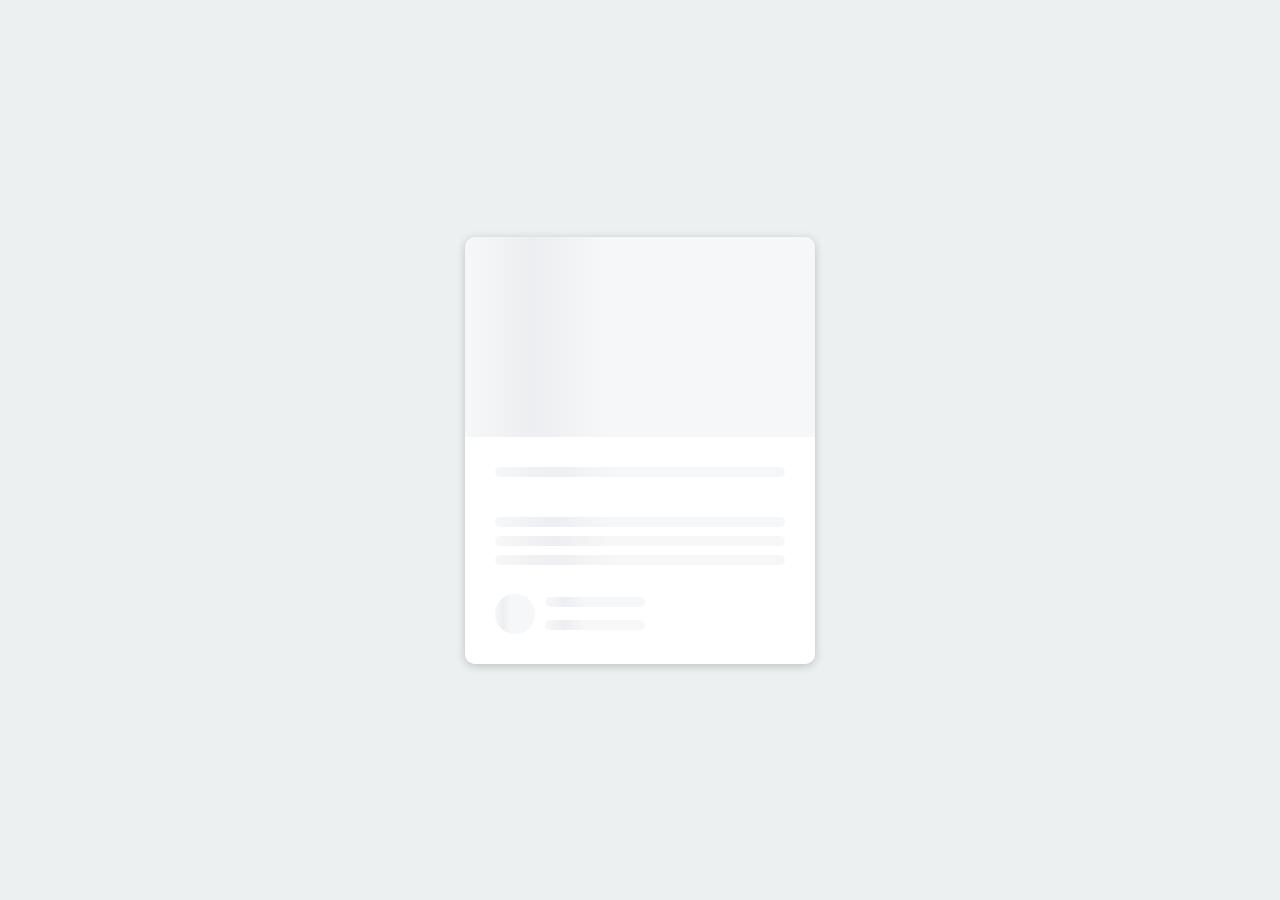
<file: (ok)_content_placeholder/index.html>
<!DOCTYPE html>
<html lang="en">

<head>
  <meta charset="UTF-8">
  <meta http-equiv="X-UA-Compatible" content="IE=edge">
  <meta name="viewport" content="width=device-width, initial-scale=1.0">
  <link rel="stylesheet" href="style.css">
  <title>Content Placeholder</title>
</head>

<body>

  <div class="card">
    <div class="card-header animated-bg" id="header">
      &nbsp;
    </div>
    <div class="card-content">
      <h3 class="card-title animated-bg animated-bg-text" id="title">
        &nbsp;
      </h3>
      <p class="card-excerpt" id="excerpt">
        &nbsp;
        <span class="animated-bg animated-bg-text">&nbsp;</span>
        <span class="animated-bg animated-bg-text">&nbsp;</span>
        <span class="animated-bg animated-bg-text">&nbsp;</span>
      </p>
      <div class="author">
        <div class="profile-img animated-bg" id="profile_img">
          &nbsp;
        </div>
        <div class="author-info">
          <strong class="animated-bg animated-bg-text" id="name">&nbsp;</strong>
          <small class="animated-bg animated-bg-text" id="date">&nbsp;</small>
        </div>
      </div>
    </div>

  </div>

  <script src="script.js"></script>
</body>

</html>
</file>
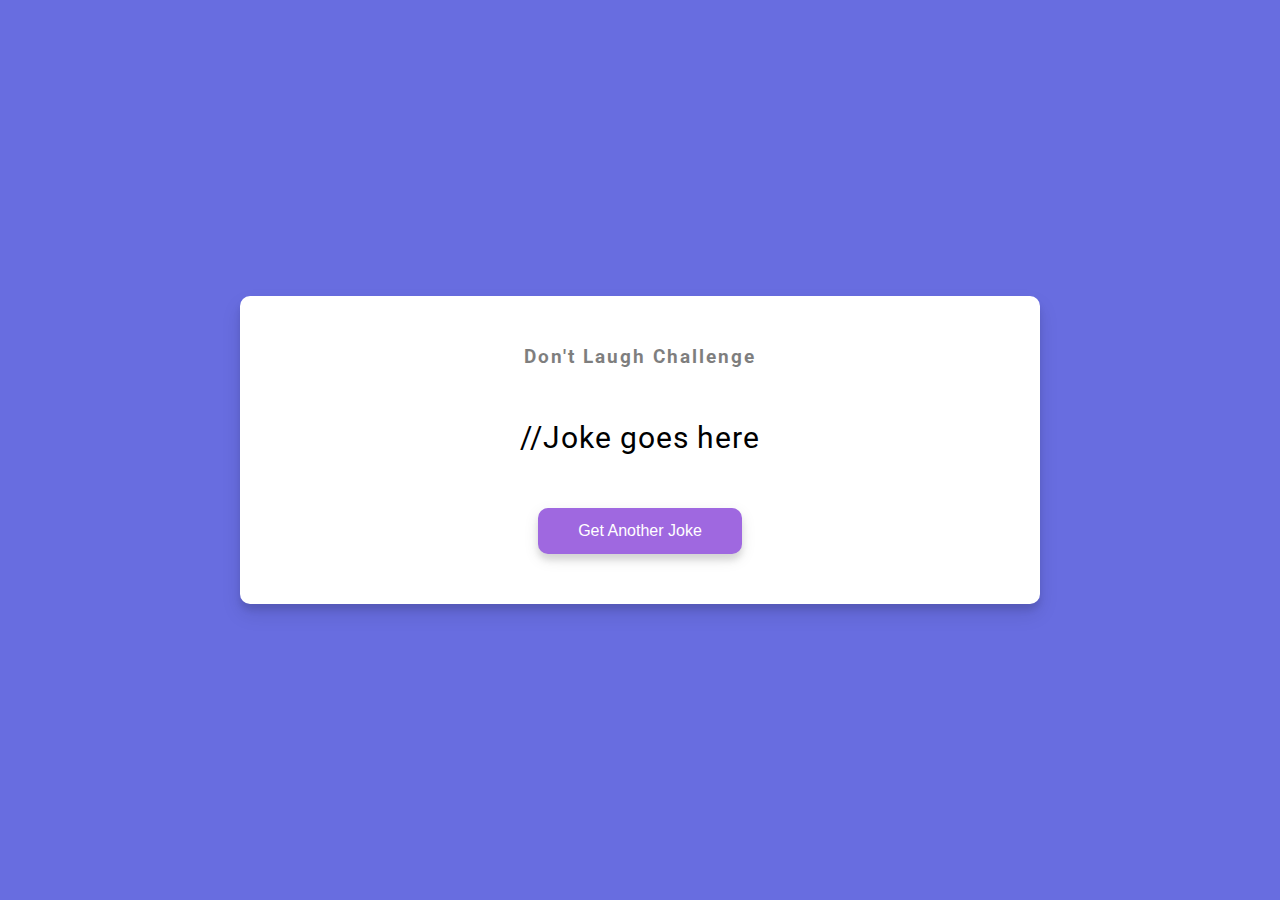
<file: (ok)_dad-jokes/index.html>
<!DOCTYPE html>
<html lang="en">

<head>
  <meta charset="UTF-8">
  <meta http-equiv="X-UA-Compatible" content="IE=edge">
  <meta name="viewport" content="width=device-width, initial-scale=1.0">
  <link rel="stylesheet" href="https://cdnjs.cloudflare.com/ajax/libs/font-awesome/5.14.0/css/all.min.css"
    integrity="sha512-1PKOgIY59xJ8Co8+NE6FZ+LOAZKjy+KY8iq0G4B3CyeY6wYHN3yt9PW0XpSriVlkMXe40PTKnXrLnZ9+fkDaog=="
    crossorigin="anonymous" />
  <link rel="stylesheet" href="style.css">
  <title>Dad Jokes</title>
</head>

<body>

  <div class="container">
    <h3>Don't Laugh Challenge</h3>
    <div class="joke" id="joke">//Joke goes here</div>
    <button id="jokeBtn" class="btn">Get Another Joke</button>
  </div>

  <script src="script.js"></script>
</body>

</html>
</file>
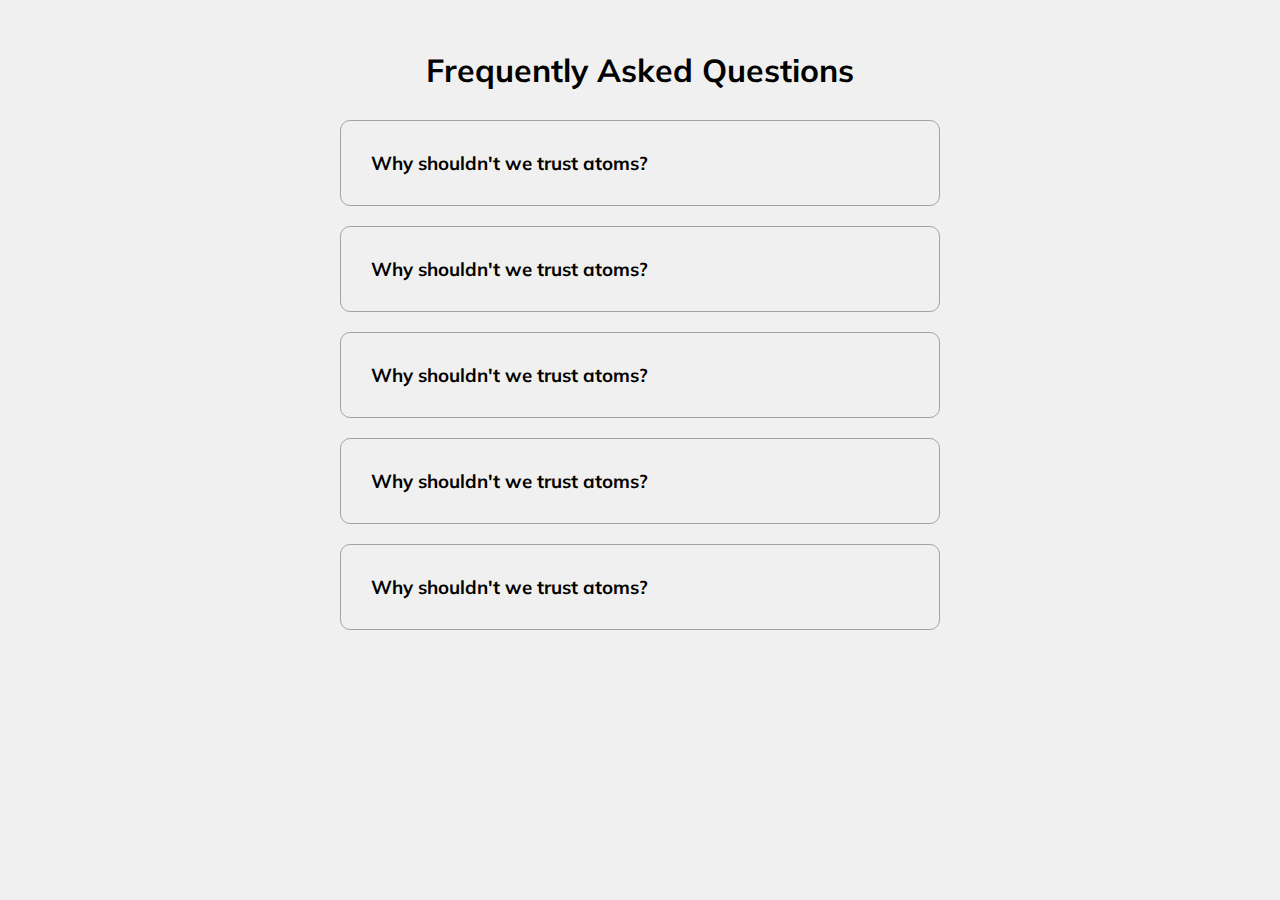
<file: (ok)_faq_collapse/index.html>
<!DOCTYPE html>
<html lang="en">

<head>
  <meta charset="UTF-8">
  <meta http-equiv="X-UA-Compatible" content="IE=edge">
  <meta name="viewport" content="width=device-width, initial-scale=1.0">
  <link rel="stylesheet" href="https://cdnjs.cloudflare.com/ajax/libs/font-awesome/5.14.0/css/all.min.css"
    integrity="sha512-1PKOgIY59xJ8Co8+NE6FZ+LOAZKjy+KY8iq0G4B3CyeY6wYHN3yt9PW0XpSriVlkMXe40PTKnXrLnZ9+fkDaog=="
    crossorigin="anonymous" />
  <link rel="stylesheet" href="style.css">
  <title>FAQ</title>
</head>

<body>

  <h1>Frequently Asked Questions</h1>
  <div class="faq-container">
    <div class="faq">
      <h3 class="faq-title">
        Why shouldn't we trust atoms?
      </h3>

      <p class="faq-text">
        They make up everything
      </p>

      <button class="faq-toggle">
        <i class="fas fa-chevron-down"></i>
        <i class="fas fa-times"></i>
      </button>
    </div>
    <div class="faq">
      <h3 class="faq-title">
        Why shouldn't we trust atoms?
      </h3>

      <p class="faq-text">
        They make up everything
      </p>

      <button class="faq-toggle">
        <i class="fas fa-chevron-down"></i>
        <i class="fas fa-times"></i>
      </button>
    </div>
    <div class="faq">
      <h3 class="faq-title">
        Why shouldn't we trust atoms?
      </h3>

      <p class="faq-text">
        They make up everything
      </p>

      <button class="faq-toggle">
        <i class="fas fa-chevron-down"></i>
        <i class="fas fa-times"></i>
      </button>
    </div>
    <div class="faq">
      <h3 class="faq-title">
        Why shouldn't we trust atoms?
      </h3>

      <p class="faq-text">
        They make up everything
      </p>

      <button class="faq-toggle">
        <i class="fas fa-chevron-down"></i>
        <i class="fas fa-times"></i>
      </button>
    </div>
    <div class="faq">
      <h3 class="faq-title">
        Why shouldn't we trust atoms?
      </h3>

      <p class="faq-text">
        They make up everything
      </p>

      <button class="faq-toggle">
        <i class="fas fa-chevron-down"></i>
        <i class="fas fa-times"></i>
      </button>
    </div>
  </div>

  <script src="script.js"></script>
</body>

</html>
</file>
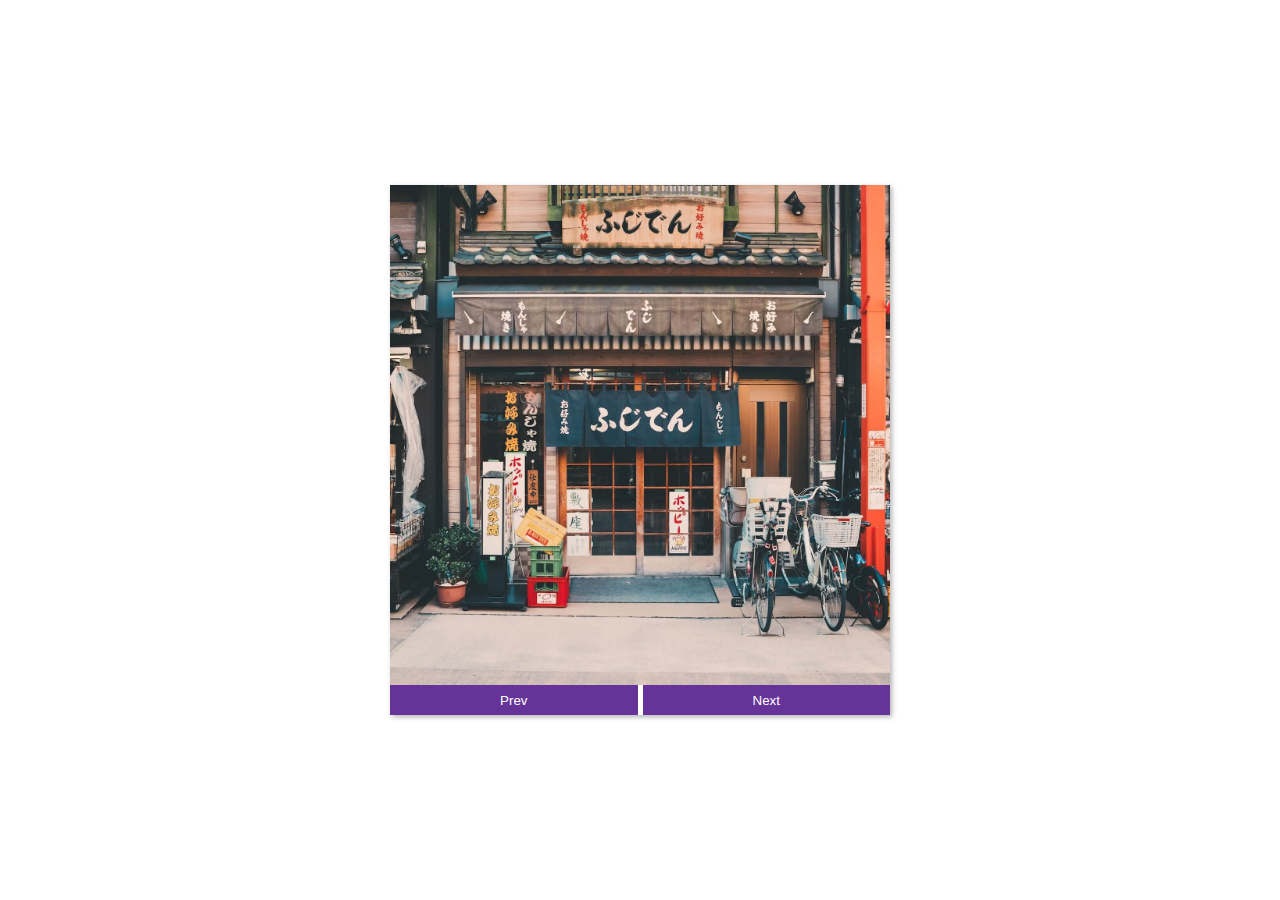
<file: (ok)_image-carousel/index.html>
<!DOCTYPE html>
<html lang="en">

<head>
  <meta charset="UTF-8">
  <meta http-equiv="X-UA-Compatible" content="IE=edge">
  <meta name="viewport" content="width=device-width, initial-scale=1.0">
  <link rel="stylesheet" href="https://cdnjs.cloudflare.com/ajax/libs/font-awesome/5.14.0/css/all.min.css"
    integrity="sha512-1PKOgIY59xJ8Co8+NE6FZ+LOAZKjy+KY8iq0G4B3CyeY6wYHN3yt9PW0XpSriVlkMXe40PTKnXrLnZ9+fkDaog=="
    crossorigin="anonymous" />
  <link rel="stylesheet" href="style.css">
  <title>Image Carousel</title>
</head>

<body>

  <div class="carousel">
    <div class="image-container" id="imgs">
      <img src="./images/japan-1.jpg" alt="first-image">
      <img src="./images/japan-2.jpg" alt="second-image">
      <img src="./images/japan-3.jpg" alt="third-image">
      <img src="./images/japan-4.jpg" alt="fourth-image">
    </div>

    <div class="buttons-container">
      <button id="left" class="btn">Prev</button>
      <button id="right" class="btn">Next</button>
    </div>
  </div>

  <script src="script.js"></script>
</body>

</html>
</file>
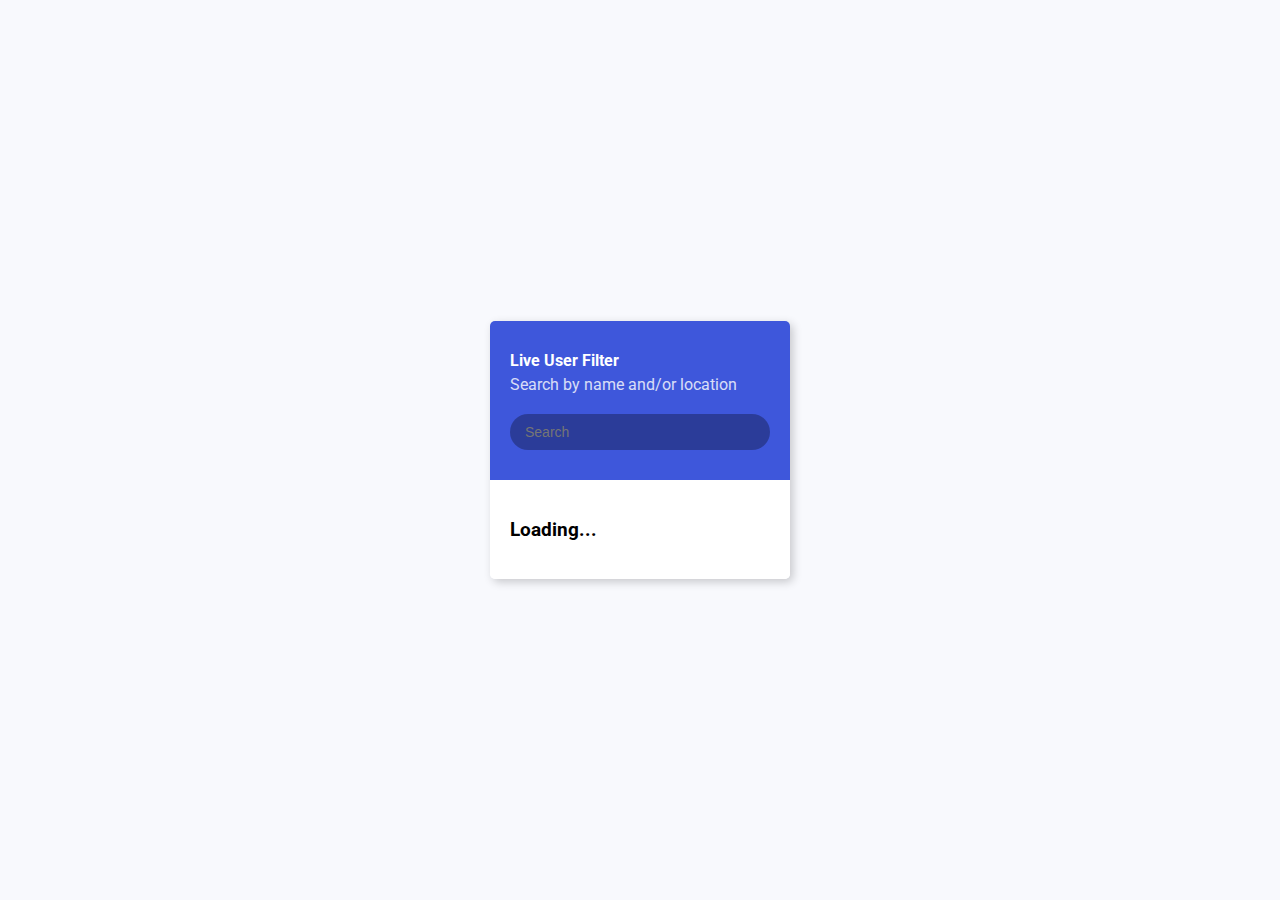
<file: (ok)_live-user-filter/index.html>
<!DOCTYPE html>
<html lang="en">

<head>
  <meta charset="UTF-8">
  <meta http-equiv="X-UA-Compatible" content="IE=edge">
  <meta name="viewport" content="width=device-width, initial-scale=1.0">
  <link rel="stylesheet" href="https://cdnjs.cloudflare.com/ajax/libs/font-awesome/5.14.0/css/all.min.css"
    integrity="sha512-1PKOgIY59xJ8Co8+NE6FZ+LOAZKjy+KY8iq0G4B3CyeY6wYHN3yt9PW0XpSriVlkMXe40PTKnXrLnZ9+fkDaog=="
    crossorigin="anonymous" />
  <link rel="stylesheet" href="style.css">
  <title>Live User Filter</title>
</head>

<body>

  <div class="container">
    <header class="header">
      <h4 class="title">Live User Filter</h4>
      <span class="subtitle">Search by name and/or location</span>
      <input type="text" id="filter" placeholder="Search">
    </header>

    <ul id="result" class="user-list">
      <li>
        <h3>Loading...</h3>
      </li>
    </ul>
  </div>

  <script src="script.js"></script>
</body>

</html>
</file>
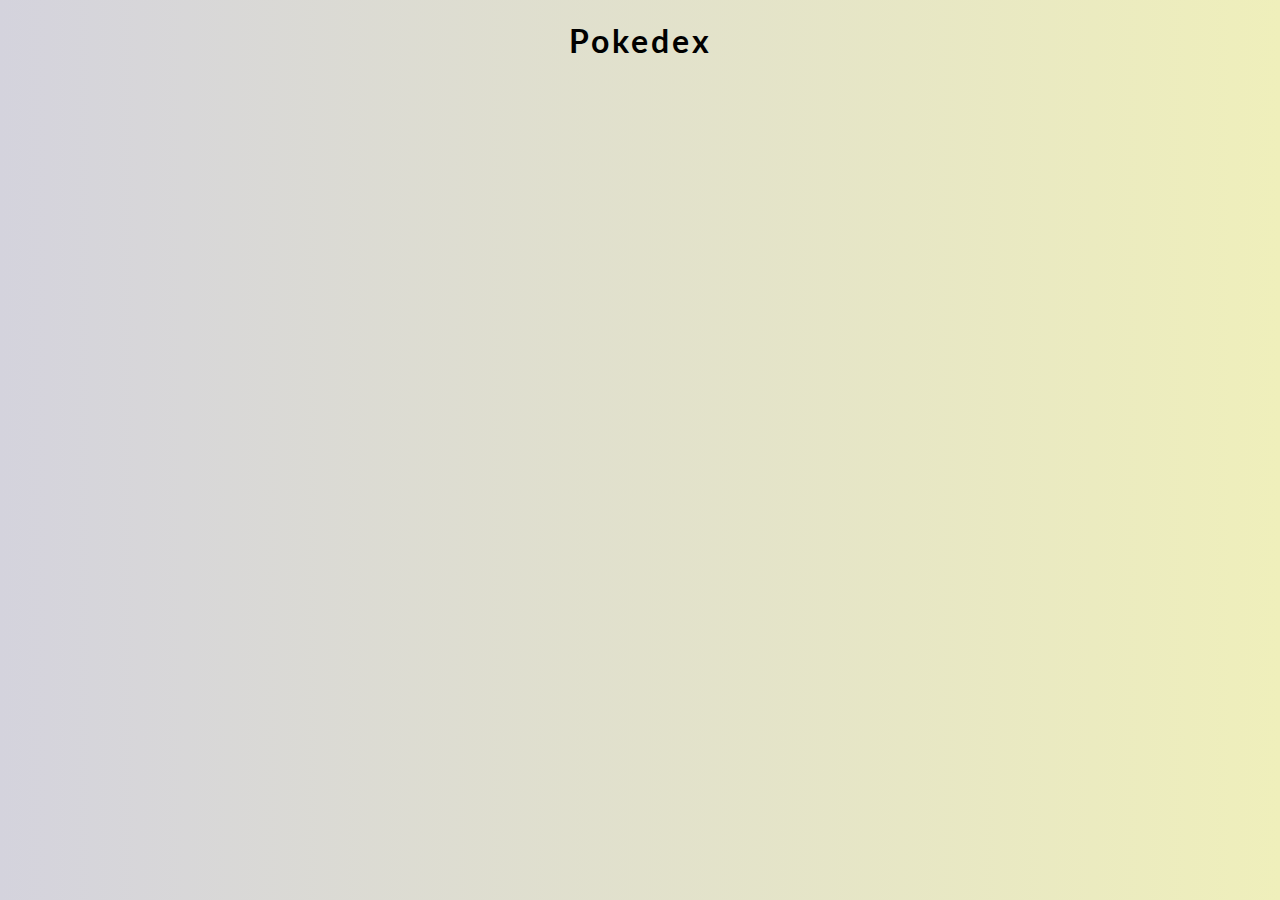
<file: (ok)_pokedex/index.html>
<!DOCTYPE html>
<html lang="en">

<head>
  <meta charset="UTF-8">
  <meta http-equiv="X-UA-Compatible" content="IE=edge">
  <meta name="viewport" content="width=device-width, initial-scale=1.0">
  <link rel="stylesheet" href="https://cdnjs.cloudflare.com/ajax/libs/font-awesome/5.14.0/css/all.min.css"
    integrity="sha512-1PKOgIY59xJ8Co8+NE6FZ+LOAZKjy+KY8iq0G4B3CyeY6wYHN3yt9PW0XpSriVlkMXe40PTKnXrLnZ9+fkDaog=="
    crossorigin="anonymous" />
  <link rel="stylesheet" href="style.css">
  <title>Pokedex</title>
</head>

<body>

  <h1>Pokedex</h1>
  <div class="poke-container" id="poke-container">
    <!-- Content goes here -->
  </div>

  <script src="script.js"></script>
</body>

</html>
</file>
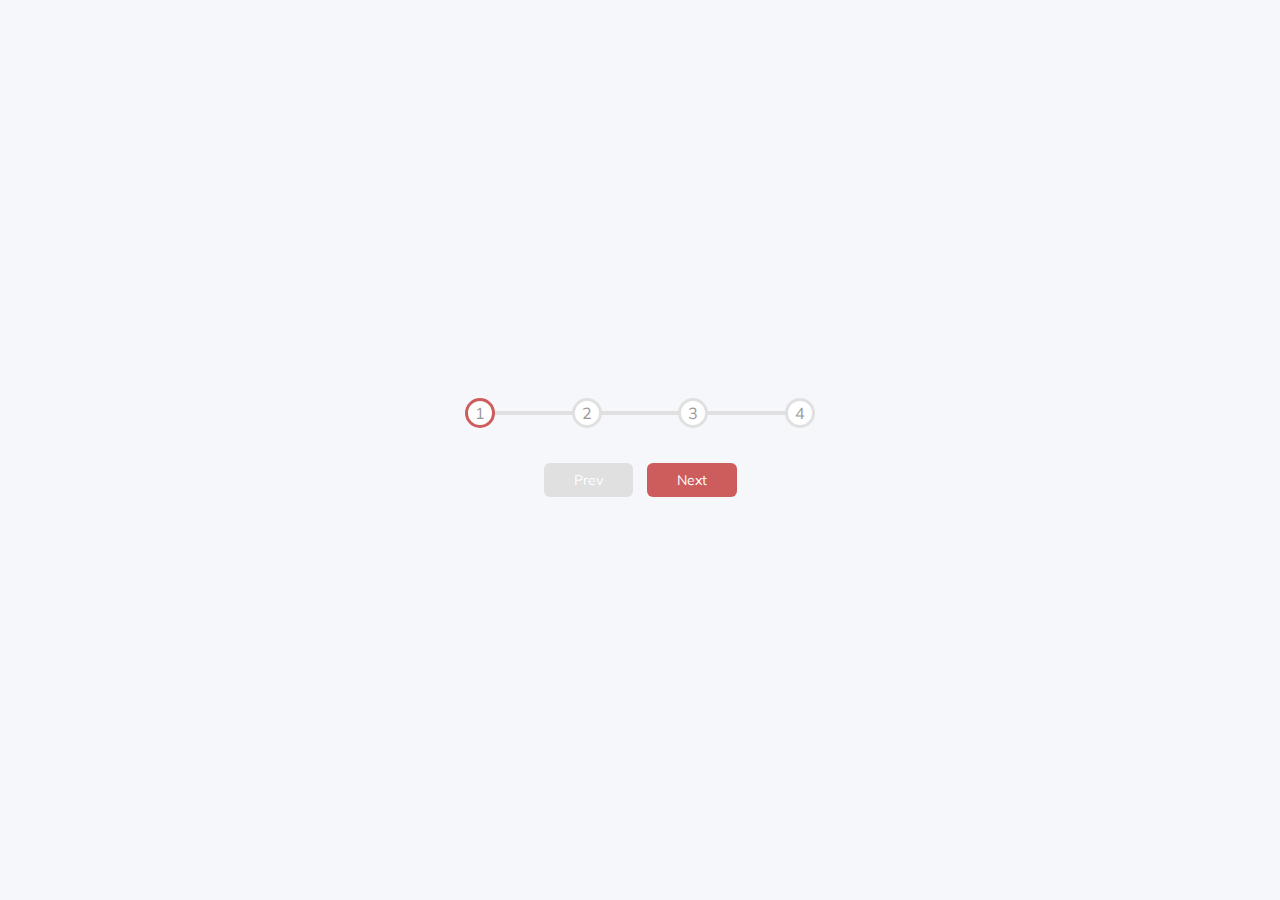
<file: (ok)_progress_steps/index.html>
<!DOCTYPE html>
<html lang="en">

<head>
  <meta charset="UTF-8">
  <meta http-equiv="X-UA-Compatible" content="IE=edge">
  <meta name="viewport" content="width=device-width, initial-scale=1.0">
  <link rel="stylesheet" href="https://cdnjs.cloudflare.com/ajax/libs/font-awesome/5.14.0/css/all.min.css"
    integrity="sha512-1PKOgIY59xJ8Co8+NE6FZ+LOAZKjy+KY8iq0G4B3CyeY6wYHN3yt9PW0XpSriVlkMXe40PTKnXrLnZ9+fkDaog=="
    crossorigin="anonymous" />
  <link rel="stylesheet" href="style.css">
  <title>Progress Steps</title>
</head>

<body>
  <div class="container">
    <div class="progress-container">
      <div class="progress" id="progress"></div>
      <div class="circle active">1</div>
      <div class="circle">2</div>
      <div class="circle">3</div>
      <div class="circle">4</div>
    </div>

    <button class="btn" id="prev" disabled>Prev</button>
    <button class="btn" id="next">Next</button>
  </div>

  <script src="script.js"></script>
</body>

</html>
</file>
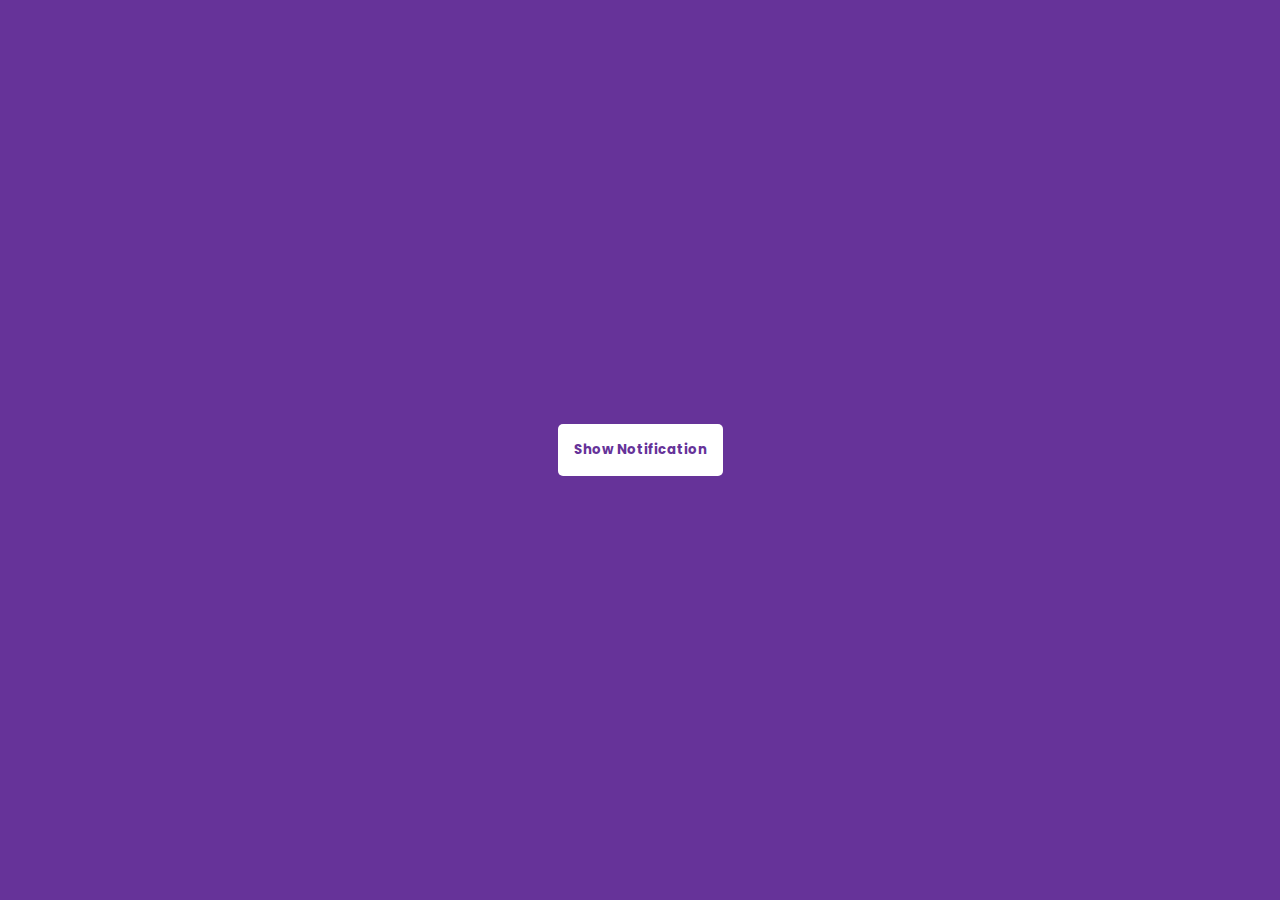
<file: (ok)_toast-notification/index.html>
<!DOCTYPE html>
<html lang="en">

<head>
  <meta charset="UTF-8">
  <meta http-equiv="X-UA-Compatible" content="IE=edge">
  <meta name="viewport" content="width=device-width, initial-scale=1.0">
  <link rel="stylesheet" href="https://cdnjs.cloudflare.com/ajax/libs/font-awesome/5.14.0/css/all.min.css"
    integrity="sha512-1PKOgIY59xJ8Co8+NE6FZ+LOAZKjy+KY8iq0G4B3CyeY6wYHN3yt9PW0XpSriVlkMXe40PTKnXrLnZ9+fkDaog=="
    crossorigin="anonymous" />
  <link rel="stylesheet" href="style.css">
  <title>Toast Notification</title>
</head>

<body>

  <ul class="toasts"></ul>

  <button class="btn" id="button">Show Notification</button>

  <script src="script.js"></script>
</body>

</html>
</file>
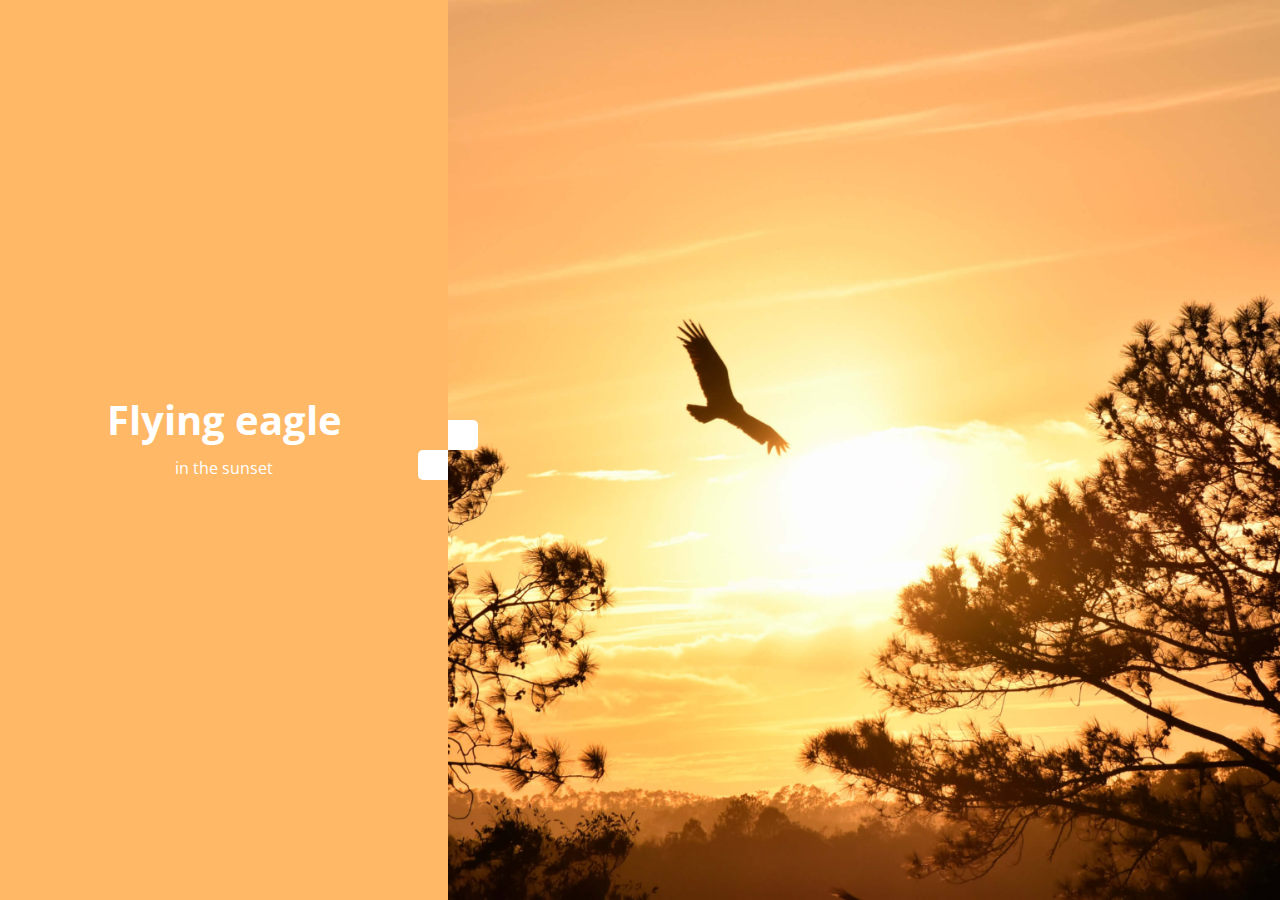
<file: (ok)_vertical_slider/index.html>
<!DOCTYPE html>
<html lang="en">

<head>
  <meta charset="UTF-8">
  <meta http-equiv="X-UA-Compatible" content="IE=edge">
  <meta name="viewport" content="width=device-width, initial-scale=1.0">
  <link rel="stylesheet" href="https://cdnjs.cloudflare.com/ajax/libs/font-awesome/5.14.0/css/all.min.css"
    integrity="sha512-1PKOgIY59xJ8Co8+NE6FZ+LOAZKjy+KY8iq0G4B3CyeY6wYHN3yt9PW0XpSriVlkMXe40PTKnXrLnZ9+fkDaog=="
    crossorigin="anonymous" />
  <link rel="stylesheet" href="style.css">
  <title>Vertical Slider</title>
</head>

<body>

  <div class="slider-container">
    <div class="left-slide">
      <div style="background-color: #fd3555;">
        <h1>Nature flower</h1>
        <p>all in pink</p>
      </div>
      <div style="background-color: #2a86ba;">
        <h1>Bluuue Sky</h1>
        <p>with it's mountains</p>
      </div>
      <div style="background-color: #252e33;">
        <h1>Lonely castle</h1>
        <p>in the wilderness</p>
      </div>
      <div style="background-color: #ffb866;">
        <h1>Flying eagle</h1>
        <p>in the sunset</p>
      </div>
    </div>
    <div class="right-slide">
      <div style="background-image: url('./images/img-4.jpg');"></div>
      <div style="background-image: url('./images/img-3.jpg');"></div>
      <div style="background-image: url('./images/img-2.jpg');"></div>
      <div style="background-image: url('./images/img-1.jpg');"></div>
    </div>
    <div class="action-buttons">
      <button class="down-button">
        <i class="fas fa-arrow-down"></i>
      </button>
      <button class="up-button">
        <i class="fas fa-arrow-up"></i>
      </button>
    </div>
  </div>

  <script src="script.js"></script>
</body>

</html>
</file>
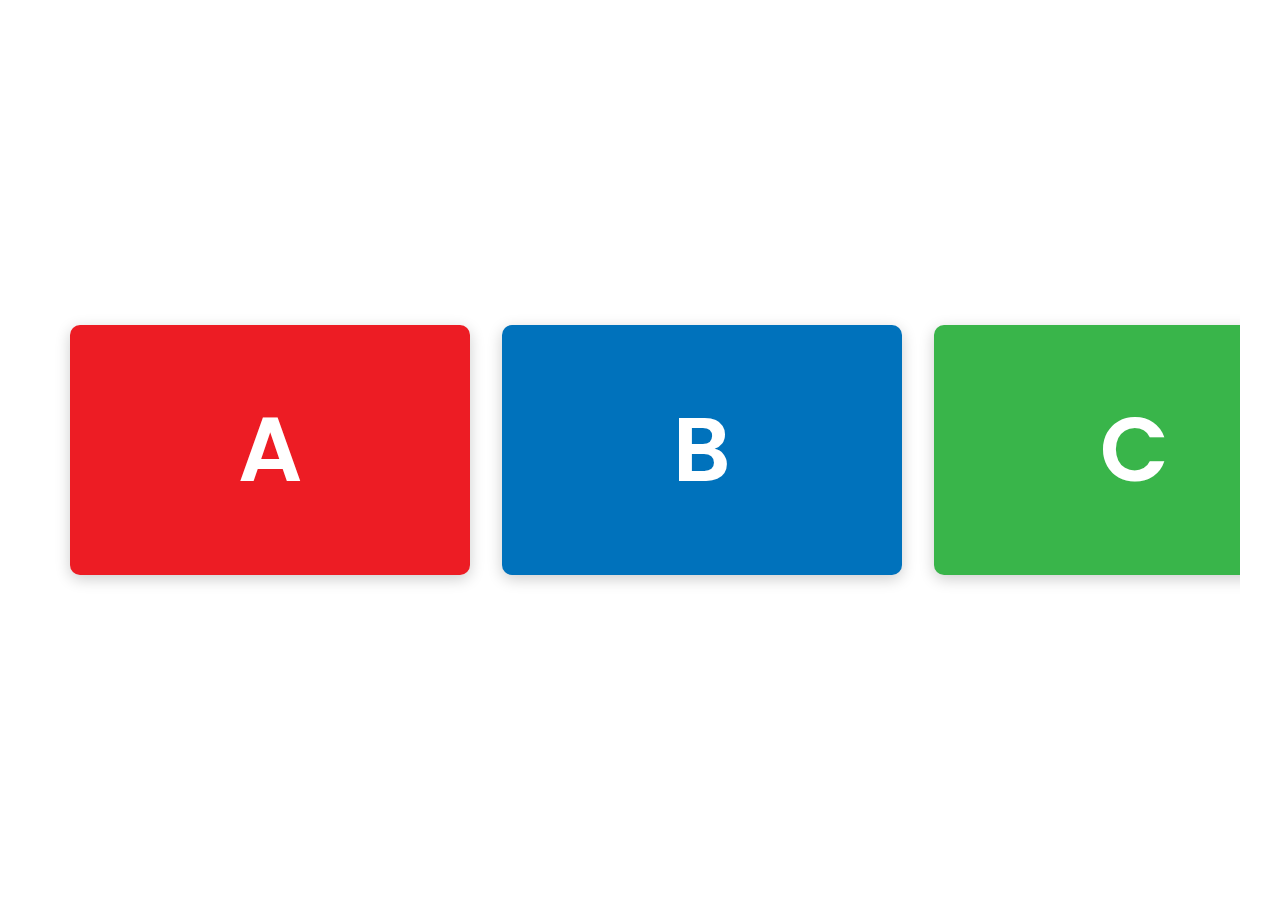
<file: (process)_image_olw_slider/index.html>
<!DOCTYPE html>
<html lang="en">

<head>
  <meta charset="UTF-8">
  <meta http-equiv="X-UA-Compatible" content="IE=edge">
  <meta name="viewport" content="width=device-width, initial-scale=1.0">
  <link rel="stylesheet" href="style.css">
  <title>Responsive Owl-Carousel Slider | CodingNepal</title>
</head>

<body>
  <div class="wrapper">
    <div class="carousel">
      <div class="card card-1">A</div>
      <div class="card card-2">B</div>
      <div class="card card-3">C</div>
      <div class="card card-4">D</div>
      <div class="card card-5">E</div>
    </div>
  </div>

</body>

</html>
</file>
<file: (ok)_content_placeholder/style.css>
@import url('https://fonts.googleapis.com/css2?family=Roboto:wght@400;700&display=swap');

* {
  box-sizing: border-box;
}

body {
  background-color: #ecf0f1;
  font-family: 'Roboto', sans-serif;
  display: flex;
  align-items: center;
  justify-content: center;
  height: 100vh;
  overflow: hidden;
  margin: 0;
}

img {
  max-width: 100%;
}

.card {
  box-shadow: 0 2px 10px rgba(0, 0, 0, 0.2);
  border-radius: 10px;
  overflow: hidden;
  width: 350px;
}

.card-header {
  height: 200px;
}

.card-header img {
  object-fit: cover;
  height: 100%;
  width: 100%;
}

.card-content {
  background-color: #fff;
  padding: 30px;
}

.card-title {
  height: 20px;
  margin: 0;
}

.card-excerpt {
  color: #777;
  margin: 10px 0 20px;
}

.author {
  display: flex;
}

.profile-img {
  border-radius: 50%;
  height: 40px;
  width: 40px;
  overflow: hidden;
}

.author-info {
  display: flex;
  flex-direction: column;
  justify-content: space-around;
  margin-left: 10px;
  width: 100px;
}

.author-info small {
  color: #aaa;
  margin-top: 5px;
}

.animated-bg {
  background-image: linear-gradient(to right,
      #f6f7f8 0%,
      #edeef1 10%,
      #f6f7f8 20%,
      #f6f7f8 100%);
  background-size: 200% 100%;
  animation: bgPos 1s linear infinite;
}

.animated-bg-text {
  border-radius: 50px;
  display: inline-block;
  margin: 0;
  height: 10px;
  width: 100%;
}

@keyframes bgPos {
  0% {
    background-position: 50% 0;
  }

  100% {
    background-position: -150% 0;
  }
}
</file>
<file: (ok)_dad-jokes/style.css>
@import url('https://fonts.googleapis.com/css2?family=Roboto:wght@400;700&display=swap');

* {
  box-sizing: border-box;
}

body {
  background-color: #686de0;
  font-family: 'Roboto', sans-serif;
  display: flex;
  flex-direction: column;
  align-items: center;
  justify-content: center;
  height: 100vh;
  overflow: hidden;
  margin: 0;
  padding: 20px
}

.container {
  background-color: #fff;
  border-radius: 10px;
  box-shadow: 0 10px 20px rgba(0, 0, 0, 0.1), 0 6px 6px rgba(0, 0, 0, 0.1);
  padding: 50px 20px;
  text-align: center;
  max-width: 100%;
  width: 800px;
}

h3 {
  margin: 0;
  opacity: 0.5;
  letter-spacing: 2px;
}

.joke {
  font-size: 30px;
  letter-spacing: 1px;
  line-height: 40px;
  margin: 50px auto;
  max-width: 600px;
}

.btn {
  background-color: #9f68e0;
  color: #fff;
  border: 0;
  border-radius: 10px;
  box-shadow: 0 5px 15px rgba(0, 0, 0, 0.1), 0 6px 6px rgba(0, 0, 0, 0.1);
  padding: 14px 40px;
  font-size: 16px;
  cursor: pointer;
}

.btn:active {
  transform: scale(0.98);
}

.btn:focus {
  outline: none;
}
</file>
<file: (ok)_faq_collapse/style.css>
@import url('https://fonts.googleapis.com/css?family=Muli&display=swap');

* {
  box-sizing: border-box;
}

body {
  font-family: 'Muli', sans-serif;
  background-color: #f0f0f0;
}

h1 {
  margin: 50px 0 30px;
  text-align: center;
}

.faq-container {
  max-width: 600px;
  margin: 0 auto;
}

.faq {
  background-color: transparent;
  border: 1px solid #9fa4a8;
  border-radius: 10px;
  margin: 20px 0;
  padding: 30px;
  position: relative;
  overflow: hidden;
  transition: 0.3s ease;
}

.faq.active {
  background-color: #fff;
  box-shadow: 0 3px 6px rgba(0, 0, 0, 0.1), 0 3px 6px rgba(0, 0, 0, 0.1);
}

.faq.active::before,
.faq.active::after {
  content: '\f075';
  font-family: 'Font Awesome 5 Free';
  color: #2ecc71;
  font-size: 7rem;
  position: absolute;
  opacity: 0.2;
  top: 20px;
  left: 20px;
  z-index: 0;
}

.faq.active::before {
  color: #3498db;
  top: -10px;
  left: -30px;
  transform: rotateY(180deg);
}

.faq-title {
  margin: 0 35px 0 0;
}

.faq-text {
  display: none;
  margin: 30px 0 0;
}

.faq.active .faq-text {
  display: block;
}

.faq-toggle {
  background-color: transparent;
  border: 0;
  border-radius: 50%;
  cursor: pointer;
  display: flex;
  align-items: center;
  justify-content: center;
  font-size: 16px;
  padding: 0;
  position: absolute;
  top: 30px;
  right: 30px;
  height: 30px;
  width: 30px;
}

.faq-toggle:focus {
  outline: 0;
}

.faq-toggle .fa-times {
  display: none;
}

.faq.active .faq-toggle .fa-times {
  color: #fff;
  display: block;
}

.faq.active .faq-toggle .fa-chevron-down {
  display: none;
}

.faq.active .faq-toggle {
  background-color: #9fa4a8;
}
</file>
<file: (ok)_image-carousel/style.css>
@import url('https://fonts.googleapis.com/css2?family=Roboto:wght@400;700&display=swap');

* {
  box-sizing: border-box;
}

body {
  font-family: 'Roboto', sans-serif;
  display: flex;
  align-items: center;
  justify-content: center;
  height: 100vh;
  margin: 0;
}

img {
  width: 500px;
  height: 500px;
  object-fit: cover;
}

.carousel {
  box-shadow: 2px 2px 5px rgba(0, 0, 0, 0.3);
  height: 530px;
  width: 500px;
  overflow: hidden;
}

.image-container {
  display: flex;
  transform: translateX(0);
  transition: transform 500ms ease-in-out;
}

.buttons-container {
  display: flex;
  justify-content: space-between;
}

.btn {
  background-color: rebeccapurple;
  color: #fff;
  border: none;
  padding: 0.5rem;
  cursor: pointer;
  width: 49.5%;
}

.btn:hover {
  opacity: 0.9;
}

.btn:focus {
  outline: none;
}
</file>
<file: (ok)_live-user-filter/style.css>
@import url('https://fonts.googleapis.com/css2?family=Roboto:wght@400;700&display=swap');

* {
  box-sizing: border-box;
}

body {
  background-color: #f8f9fd;
  font-family: 'Roboto', sans-serif;
  display: flex;
  align-items: center;
  justify-content: center;
  height: 100vh;
  overflow: hidden;
  margin: 0;
}

.container {
  border-radius: 5px;
  box-shadow: 3px 3px 10px rgba(0, 0, 0, 0.2);
  overflow: hidden;
  width: 300px;
}

.title {
  margin: 0;
}

.subtitle {
  display: inline-block;
  margin: 5px 0 20px;
  opacity: 0.8;
}

.header {
  background-color: #3e57db;
  color: #fff;
  padding: 30px 20px;
}

.header input {
  background-color: rgba(0, 0, 0, 0.3);
  border: 0;
  border-radius: 50px;
  color: #fff;
  font-size: 14px;
  padding: 10px 15px;
  width: 100%;
}

.header input:focus {
  outline: none;
}

.user-list {
  background-color: #fff;
  list-style: none;
  margin: 0;
  padding: 0;
  max-height: 400px;
  overflow-y: auto;
  scrollbar-width: thin;
}

.user-list li {
  display: flex;
  padding: 20px;
}

.user-list img {
  border-radius: 50%;
  object-fit: cover;
  height: 50px;
  width: 50px;
}

.user-list .user-info {
  margin-left: 10px;
}

.user-list .user-info h4 {
  margin: 0 0 10px;
}

.user-list .user-info p {
  font-size: 12px;
}

.user-list li:not(:last-of-type) {
  border-bottom: 1px solid #eee;
}

.user-list li.hide {
  display: none;
}
</file>
<file: (ok)_pokedex/style.css>
@import url('https://fonts.googleapis.com/css?family=Lato:300,400&display=swap');

* {
  box-sizing: border-box;
}

body {
  background: #efefbb;
  background: linear-gradient(to right, #d4d3dd, #efefbb);
  font-family: 'Lato', sans-serif;
  display: flex;
  flex-direction: column;
  align-items: center;
  justify-content: center;
  margin: 0;
}

h1 {
  letter-spacing: 3px;
}

.poke-container {
  display: flex;
  flex-wrap: wrap;
  align-items: space-between;
  justify-content: center;
  margin: 0 auto;
  max-width: 1200px;
}

.pokemon {
  background-color: #eee;
  border-radius: 10px;
  box-shadow: 0 3px 15px rgba(100, 100, 100, 0.5);
  margin: 10px;
  padding: 20px;
  text-align: center;
}

.pokemon .img-container {
  background-color: rgba(255, 255, 255, 0.6);
  border-radius: 50%;
  width: 120px;
  height: 120px;
  text-align: center;
  display: flex;
  justify-content: center;
  align-items: center;
  overflow: hidden;
}

.pokemon .img-container img {
  width: 100%;
  object-fit: cover;
  max-width: 90%;
  margin-top: 8px;
  margin-left: -8px;
}

.pokemon .info {
  margin-top: 20px;
}

.pokemon .info .number {
  background-color: rgba(0, 0, 0, 0.1);
  padding: 5px 10px;
  border-radius: 10px;
  font-size: 0.8em;
}

.pokemon .info .name {
  margin: 15px 0 7px;
  letter-spacing: 1px;
}
</file>
<file: (ok)_progress_steps/style.css>
@import url('https://fonts.googleapis.com/css?family=Muli&display=swap');

* {
  box-sizing: border-box;
}

:root {
  --line-border-fill: indianred;
  --line-border-empty: #e0e0e0;
}

body {
  background-color: #f6f7fb;
  font-family: 'Muli', sans-serif;
  display: flex;
  align-items: center;
  justify-content: center;
  height: 100vh;
  overflow: hidden;
  margin: 0;
}

.container {
  text-align: center;
}

.progress-container {
  display: flex;
  justify-content: space-between;
  position: relative;
  margin-bottom: 30px;
  max-width: 100%;
  width: 350px;
}

.progress-container::before {
  content: '';
  background-color: var(--line-border-empty);
  position: absolute;
  top: 50%;
  left: 0;
  transform: translateY(-50%);
  height: 4px;
  width: 100%;
  z-index: -1;
}

.progress {
  background-color: var(--line-border-fill);
  position: absolute;
  top: 50%;
  left: 0;
  transform: translateY(-50%);
  height: 4px;
  width: 0%;
  z-index: -1;
  transition: 400ms ease;
}

.circle {
  background-color: #fff;
  color: #999;
  border-radius: 50%;
  height: 30px;
  width: 30px;
  display: flex;
  justify-content: center;
  align-items: center;
  border: 3px solid var(--line-border-empty);
  transition: 400ms ease;
}

.circle.active {
  border-color: var(--line-border-fill);
}

.btn {
  background-color: var(--line-border-fill);
  color: #fff;
  border: 0;
  border-radius: 6px;
  cursor: pointer;
  font-family: inherit;
  padding: 8px 30px;
  margin: 5px;
  font-size: 14px;
}

.btn:active {
  transform: scale(0.98);
}

.btn:focus {
  outline: 0;
}

.btn:disabled {
  background-color: var(--line-border-empty);
  cursor: not-allowed;
  transform: scale(1);
}
</file>
<file: (ok)_toast-notification/style.css>
@import url('https://fonts.googleapis.com/css2?family=Poppins:wght@200;400&display=swap');

* {
  box-sizing: border-box;
}

body {
  background-color: rebeccapurple;
  font-family: 'Poppins', sans-serif;
  display: flex;
  flex-direction: column;
  align-items: center;
  justify-content: center;
  height: 100vh;
  overflow: hidden;
  margin: 0;
}

.btn {
  background-color: #fff;
  color: rebeccapurple;
  font-family: inherit;
  font-weight: bold;
  padding: 1rem;
  border-radius: 5px;
  border: none;
  cursor: pointer;
}

.btn:focus {
  outline: none;
}

.btn:active {
  transform: scale(0.98);
}

.toasts {
  list-style-type: none;
  position: fixed;
  bottom: 10px;
  right: 10px;
  display: flex;
  flex-direction: column;
  align-items: flex-end;
}

.toast {
  background-color: #fff;
  color: rebeccapurple;
  border-radius: 5px;
  padding: 1rem 2rem;
  margin: 0.5rem;
}

.success {
  color: green;
}

.error {
  color: red;
}

.info {
  color: rebeccapurple;
}
</file>
<file: (ok)_vertical_slider/style.css>
@import url('https://fonts.googleapis.com/css?family=Open+Sans');

* {
  box-sizing: border-box;
  margin: 0;
  padding: 0;
}

body {
  font-family: 'Open Sans', sans-serif;
  height: 100vh;
}

.slider-container {
  position: relative;
  overflow: hidden;
  width: 100vw;
  height: 100vh;
}

.left-slide {
  height: 100%;
  width: 35%;
  position: absolute;
  top: 0;
  left: 0;
  transition: transform 500ms ease-in-out;
}

.left-slide>div {
  height: 100%;
  width: 100%;
  display: flex;
  flex-direction: column;
  justify-content: center;
  align-items: center;
  color: #fff;
}

.left-slide h1 {
  font-size: 40px;
  margin-bottom: 10px;
  margin-top: -30px;
}

.right-slide {
  height: 100%;
  position: absolute;
  top: 0;
  left: 35%;
  width: 65%;
  transition: transform 500ms ease-in-out;
}

.right-slide>div {
  background-repeat: no-repeat;
  background-size: cover;
  background-position: center center;
  height: 100%;
  width: 100%;
}

button {
  background-color: #fff;
  border: none;
  color: #aaa;
  cursor: pointer;
  font-size: 16px;
  padding: 15px;
}

button:hover {
  color: #222;
}

button:focus {
  outline: none;
}

.slider-container .action-buttons button {
  position: absolute;
  left: 35%;
  top: 50%;
  z-index: 100;
}

.slider-container .action-buttons .down-button {
  transform: translateX(-100%);
  border-top-left-radius: 5px;
  border-bottom-left-radius: 5px;
}

.slider-container .action-buttons .up-button {
  transform: translateY(-100%);
  border-top-right-radius: 5px;
  border-bottom-right-radius: 5px;
}
</file>
<file: (process)_image_olw_slider/style.css>
@import url('https://fonts.googleapis.com/css2?family=Poppins:wght@300;400;500;600;700&display=swap');

* {
  margin: 0;
  padding: 0;
  box-sizing: border-box;
  font-family: 'Poppins', sans-serif;
}

body {
  display: flex;
  align-items: center;
  min-height: 100vh;
}

.wrapper {
  width: 100%;
}

.wrapper .carousel {
  max-width: 1200px;
  margin: auto;
  padding: 0 30px;
  display: flex;
  flex-wrap: nowrap;
  gap: 32px;
  overflow-x: auto;
  scroll-behavior: smooth;
}

.wrapper .carousel::-webkit-scrollbar {
  display: none;
}

.carousel .card {
  width: 400px;
  flex: 0 0 auto;
  line-height: 250px;
  text-align: center;
  color: #fff;
  font-size: 90px;
  font-weight: 600;
  margin: 20px 0;
  box-shadow: 0px 4px 15px rgba(0, 0, 0, 0.2);
  border-radius: 10px;
}

.carousel .card-1 {
  background: #ed1c24;
}

.carousel .card-2 {
  background: #0072bc;
}

.carousel .card-3 {
  background: #39b54a;
}

.carousel .card-4 {
  background: #f26522;
}

.carousel .card-5 {
  background: #630460;
}
</file>
